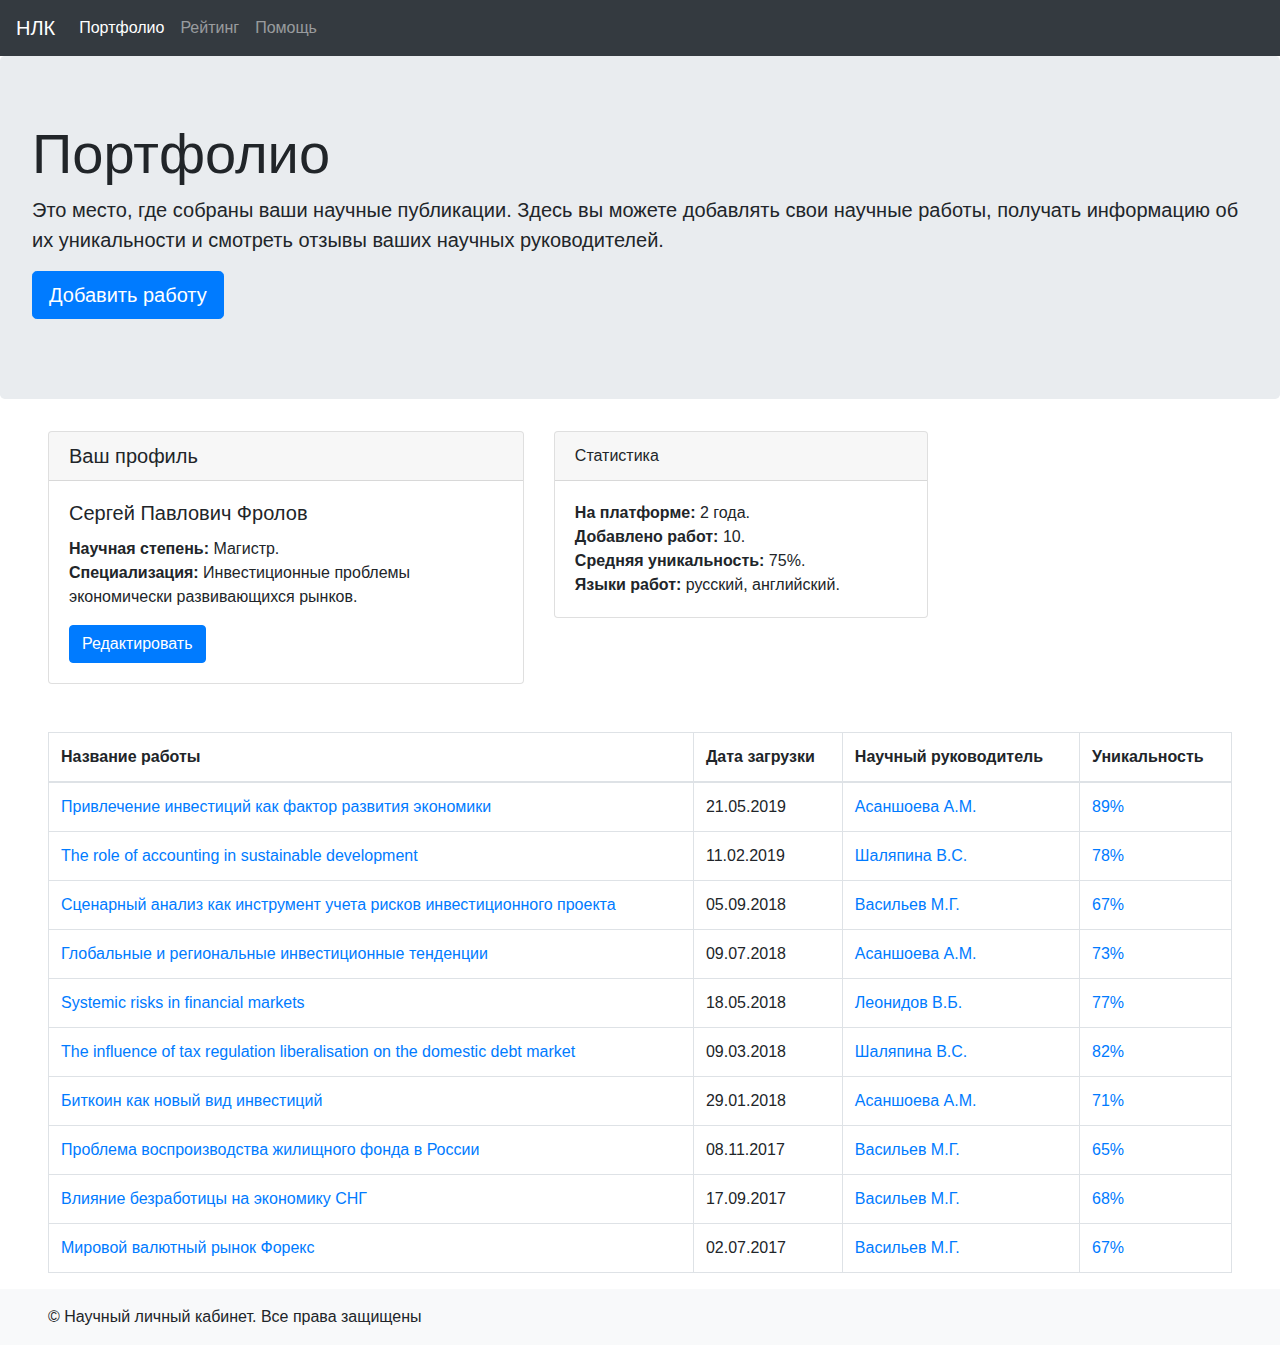
<file: bootstrap4/index.html>
<!DOCTYPE html>
<html lang="ru">
<head>
	<meta charset="UTF-8">
	<meta name="viewport" content="width-device-width, initial-scale-1.0">
	<meta http-equiv="X-UA-Compatible" content="ie=edge">
	<title>НЛК - Портфолио</title>
	<script src="vendor/js/jquery-3.3.1.slim.min.js" defer></script>
	<script src="vendor/js/popper.min.js" async></script>	
	<link rel="stylesheet" href="vendor/css/bootstrap.min.css">
	<script src="vendor/js/bootstrap.min.js" defer></script>
</head>	
<body>
	<nav class="navbar navbar-expand-lg navbar-dark bg-dark">
	  <a class="navbar-brand" href="#">НЛК</a>
	  <button class="navbar-toggler" type="button" data-toggle="collapse" data-target="#navbarNavAltMarkup" aria-controls="navbarNavAltMarkup" aria-expanded="false" aria-label="Toggle navigation">
	    <span class="navbar-toggler-icon"></span>
	  </button>
	  <div class="collapse navbar-collapse" id="navbarNavAltMarkup">
	    <div class="navbar-nav">
	      <a class="nav-item nav-link active" href="#">Портфолио <span class="sr-only">(current)</span></a>
	      <a class="nav-item nav-link" href="#">Рейтинг</a>
	      <a class="nav-item nav-link" href="#">Помощь</a>
	    </div>
	  </div>
	</nav>
	<main>
		<div class="jumbotron">
		  <h1 class="display-4">Портфолио</h1>
		  <p class="lead">Это место, где собраны ваши научные публикации. Здесь вы можете добавлять свои научные работы, получать информацию об их уникальности и смотреть отзывы ваших научных руководителей.</p>
		  <p class="lead">
		  	<button type="button" class="btn btn-primary btn-lg" data-toggle="modal" data-target="#exampleModalCenter">Добавить работу</button>
		  </p>
		</div>

		<div class="container-fluid pl-5 pr-5" >
	    	<div class="row">
	        	<div class="col-lg-5 col-md-7 col-xs-6">
	        		<div class="card">
	  					<h5 class="card-header">Ваш профиль</h5>
	  					<div class="card-body">
	    					<h5 class="card-title">Сергей Павлович Фролов</h5>
	    					<p class="card-text"><b>Научная степень:</b> Магистр.<br>
	    					  					 <b>Специализация:</b> Инвестиционные проблемы экономически развивающихся рынков.
	    					</p>
	    					<a href="#" class="btn btn-primary">Редактировать</a>
	  					</div>	
	        		</div>
	        	</div>
	        	<div class="col-lg-4 col-md-5 col-xs-6">
	  				<div class="card">
					  <div class="card-header">Статистика</div>
					  <div class="card-body">
					      <p class="card-text"><b>На платформе:</b> 2 года.<br>
					      	 <b>Добавлено работ:</b> 10.<br>
					      	 <b>Средняя уникальность:</b> 75%.<br>
					      	 <b>Языки работ:</b> русский, английский.
					      </p>
					  </div>
					</div>
	        	</div>
			</div>
	    	<div class="table-responsive-sm mt-5">
				<table class="table table-bordered">
				  	<thead>
					    <tr>
						    <th scope="col">Название работы</th>
						    <th scope="col">Дата загрузки</th>
						    <th scope="col">Научный руководитель</th>
						    <th scope="col">Уникальность</th>
					    </tr>
				  	</thead>
				  	<tbody>
						<tr>
							<td><a href="#">Привлечение инвестиций как фактор развития экономики</a></td>
							<td>21.05.2019</td>
							<td><a href="#">Асаншоева А.М.</a></td>
							<td><a href="#">89%</a></td>
						</tr>
						<tr>
							<td><a href="#">The role of accounting in sustainable development</a></td>
						  	<td>11.02.2019</td>
						  	<td><a href="#">Шаляпина В.С.</a></td>
						  	<td><a href="#">78%</a></td>
						</tr>
						<tr>
					 		<td><a href="#">Сценарный анализ как инструмент учета рисков инвестиционного проекта</a></td>
					 		<td>05.09.2018</td>
					  		<td><a href="#">Васильев М.Г.<a></td>
					 	 	<td><a href="#">67%</a></td>
						</tr>
						<tr>
					  		<td><a href="#">Глобальные и региональные инвестиционные тенденции</a></td>
					  		<td>09.07.2018</td>
					  		<td><a href="#">Асаншоева А.М.</a></td>
					 	 	<td><a href="#">73%</a></td>
						</tr>
						<tr>
					  		<td><a href="#">Systemic risks in financial markets</a></td>
					  		<td>18.05.2018</td>
					  		<td><a href="#">Леонидов В.Б.</a></td>
					 	 	<td><a href="#">77%</a></td>
						</tr>
						<tr>
					  		<td><a href="#">The influence of tax regulation liberalisation on the domestic debt market</a></td>
					  		<td>09.03.2018</td>
					  		<td><a href="#">Шаляпина В.С.</a></td>
					 	 	<td><a href="#">82%</a></td>
						</tr>
						<tr>
					  		<td><a href="#">Биткоин как новый вид инвестиций</a></td>
					  		<td>29.01.2018</td>
					  		<td><a href="#">Асаншоева А.М.</a></td>
					 	 	<td><a href="#">71%</a></td>
						</tr>
						<tr>
					  		<td><a href="#">Проблема воспроизводства жилищного фонда в России</a></td>
					  		<td>08.11.2017</td>
					 		<td><a href="#">Васильев М.Г.</a></td>
					 	 	<td><a href="#">65%</a></td>
						</tr>
						<tr>
					  		<td><a href="#">Влияние безработицы на экономику СНГ</a></td>
					  		<td>17.09.2017</td>
					  		<td><a href="#">Васильев М.Г.</a></td>
					 	 	<td><a href="#">68%</a></td>
						</tr>
						<tr>
					  		<td><a href="#">Мировой валютный рынок Форекс</a></td>
					  		<td>02.07.2017</td>
					  		<td><a href="#">Васильев М.Г.</a></td>
					 	 	<td><a href="#">67%</a></td>
						</tr>
			 		</tbody>
				</table>
	    	</div>
	    </div>
	</main>

	<footer class="container-fluid pl-5 pt-3 pb-3 pr-5 bg-light">
		<p class='mb-0'>© Научный личный кабинет. Все права защищены</p>
	</footer>


	<div class="modal fade" id="exampleModalCenter" tabindex="-1" role="dialog" aria-labelledby="exampleModalCenterTitle" aria-hidden="true">
	  	<div class="modal-dialog modal-dialog-centered" role="document">
	    	<div class="modal-content">
		      	<div class="modal-header">
		        	<h5 class="modal-title" id="exampleModalCenterTitle">Добавление работы на сайт</h5>
		        	<button type="button" class="close" data-dismiss="modal" aria-label="Close">
		          		<span aria-hidden="true">&times;</span>
		        	</button>
		      	</div>
		      	<div class="modal-body">
		  			<div class="form-group">
		    			<label for="formGroupExampleInput">Название работы</label>
		    			<input type="text" class="form-control" id="formGroupExampleInput" placeholder="Введите название работы">
		  			</div>
			    	<div class="form-group">
			    		<label for="formGroupExampleInput2">Научный руководитель</label>
			    		<input type="text" class="form-control" id="formGroupExampleInput2" placeholder="Введите ФИО руководителя">
			  		</div>
					<label for="basic-url">URL работы:</label>
					<div class="input-group mb-3">
				  		<div class="input-group-prepend">
				    		<span class="input-group-text" id="basic-addon3">https://example.com/users/</span>
				  		</div>
				  		<input type="text" class="form-control" id="basic-url" aria-describedby="basic-addon3">
					</div>
				    <div class="form-group">
				    	<label for="formGroupExampleInput2">Уникальность</label>
				    	<input type="text" class="form-control" id="formGroupExampleInput2" placeholder="Введите значение уникальности">
				  	</div>
					<div class="input-group">
						<div class="input-group-prepend">
					    	<span class="input-group-text">Сообщение</span>
					  	</div>
					 	<textarea class="form-control" aria-label="With textarea"></textarea>
					</div>
		      	</div>
		      	<div class="modal-footer">
		        	<button type="button" class="btn btn-secondary" data-dismiss="modal">Отмена</button>
		        	<button type="button" class="btn btn-primary">Отправить</button>
		      	</div>
	    	</div>
	  	</div>
	</div>
</body>
</html>
</file>
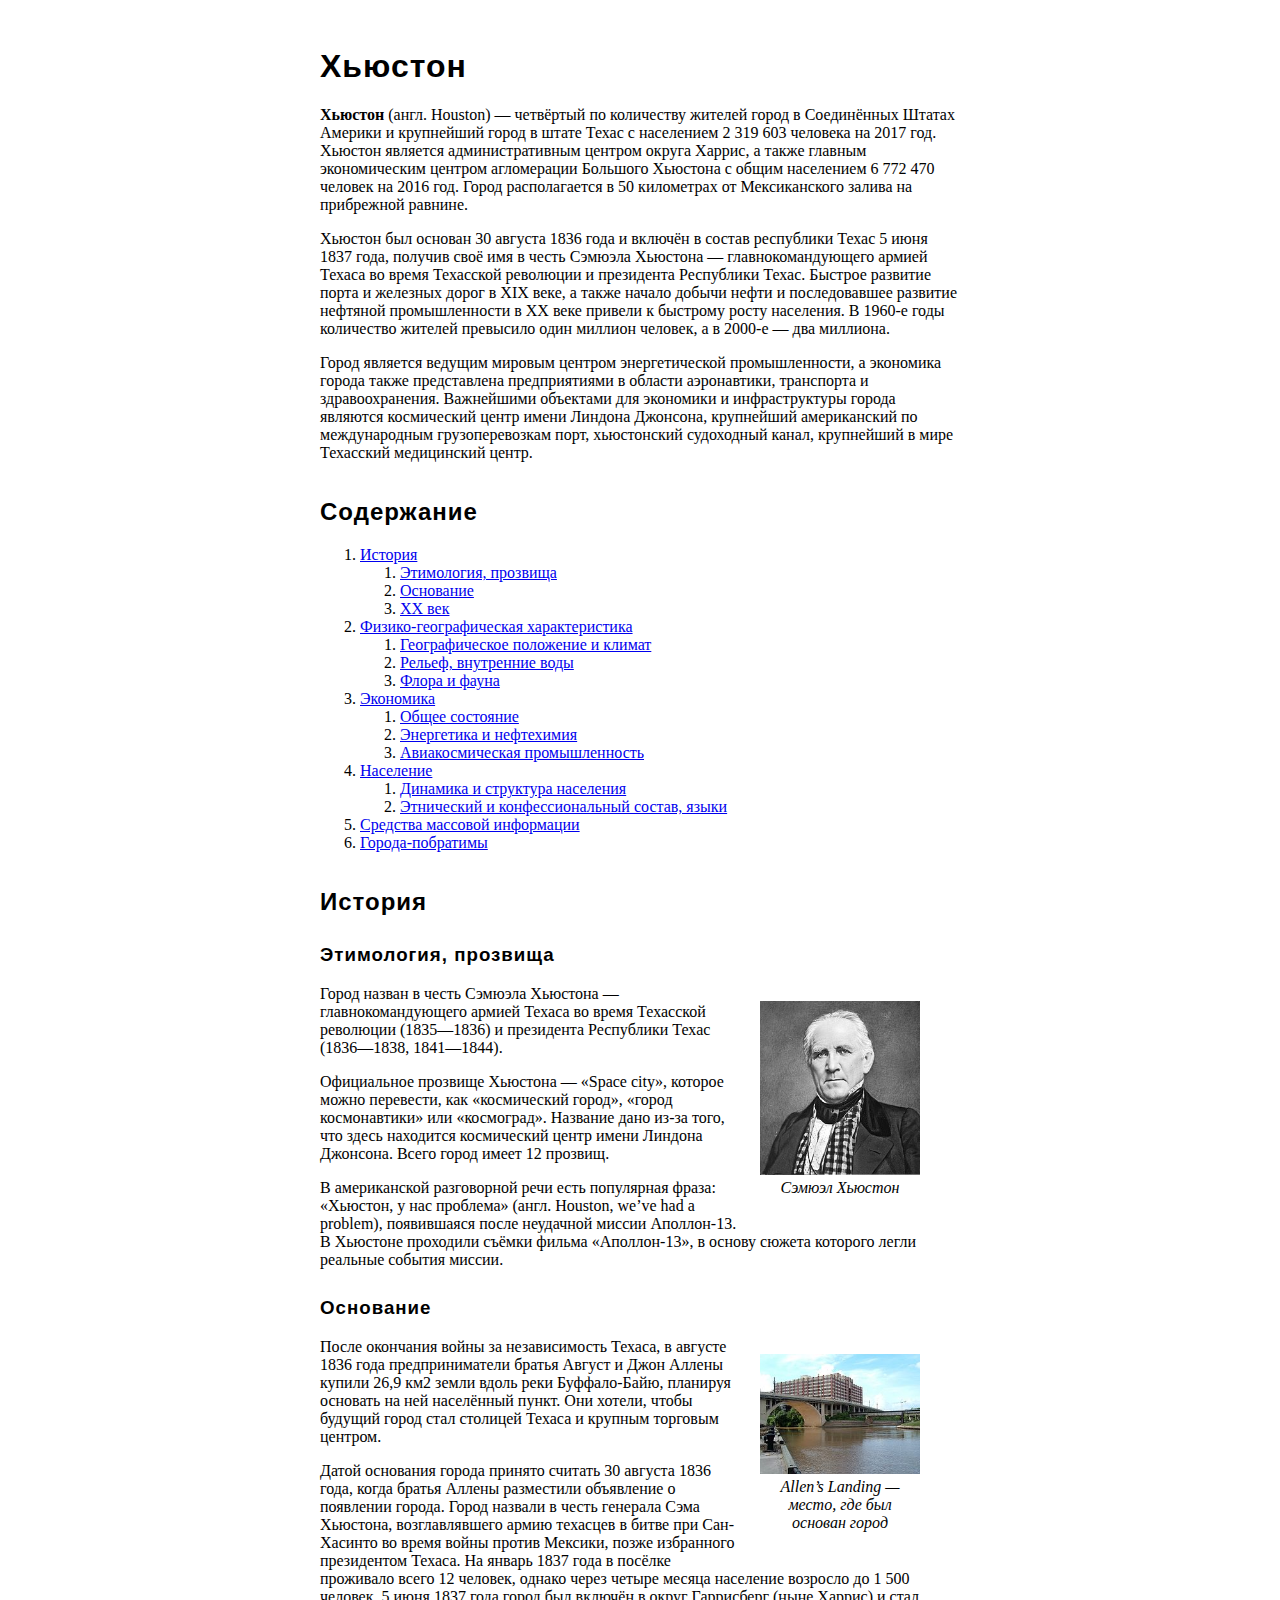
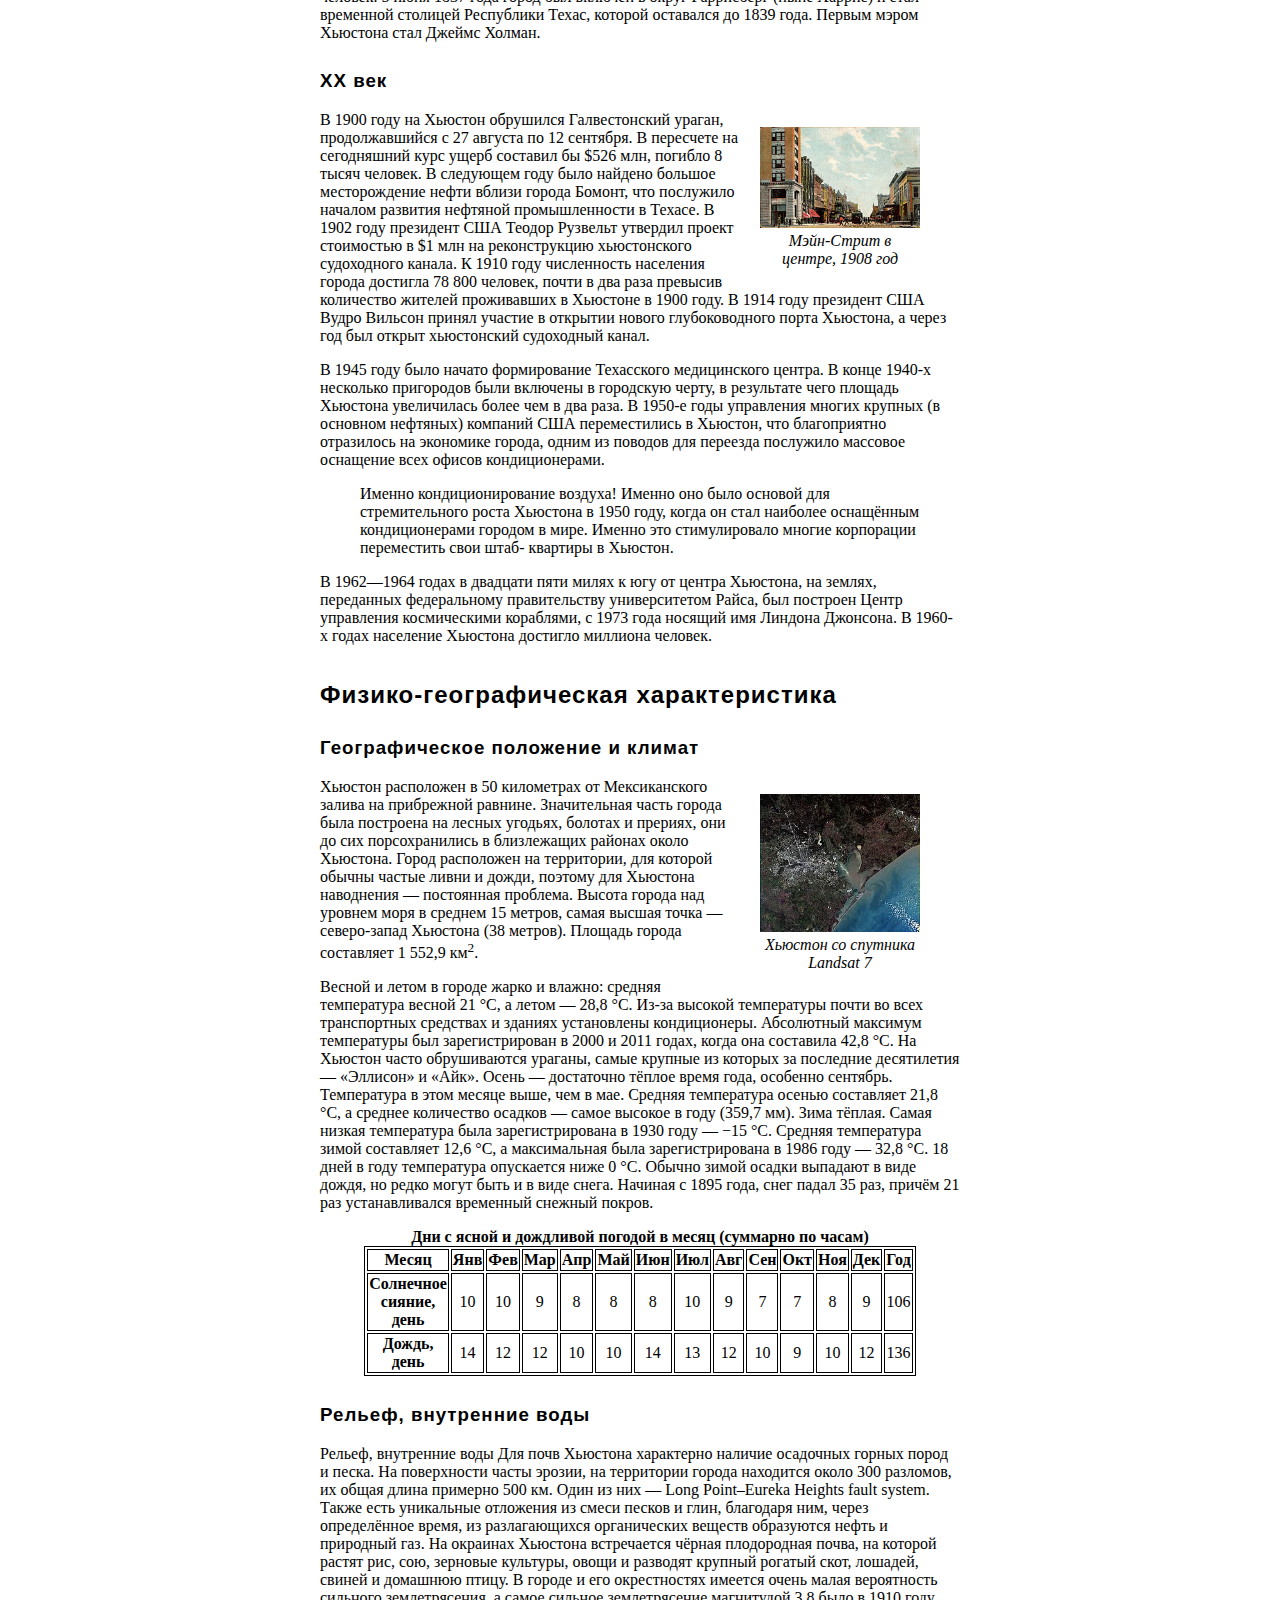
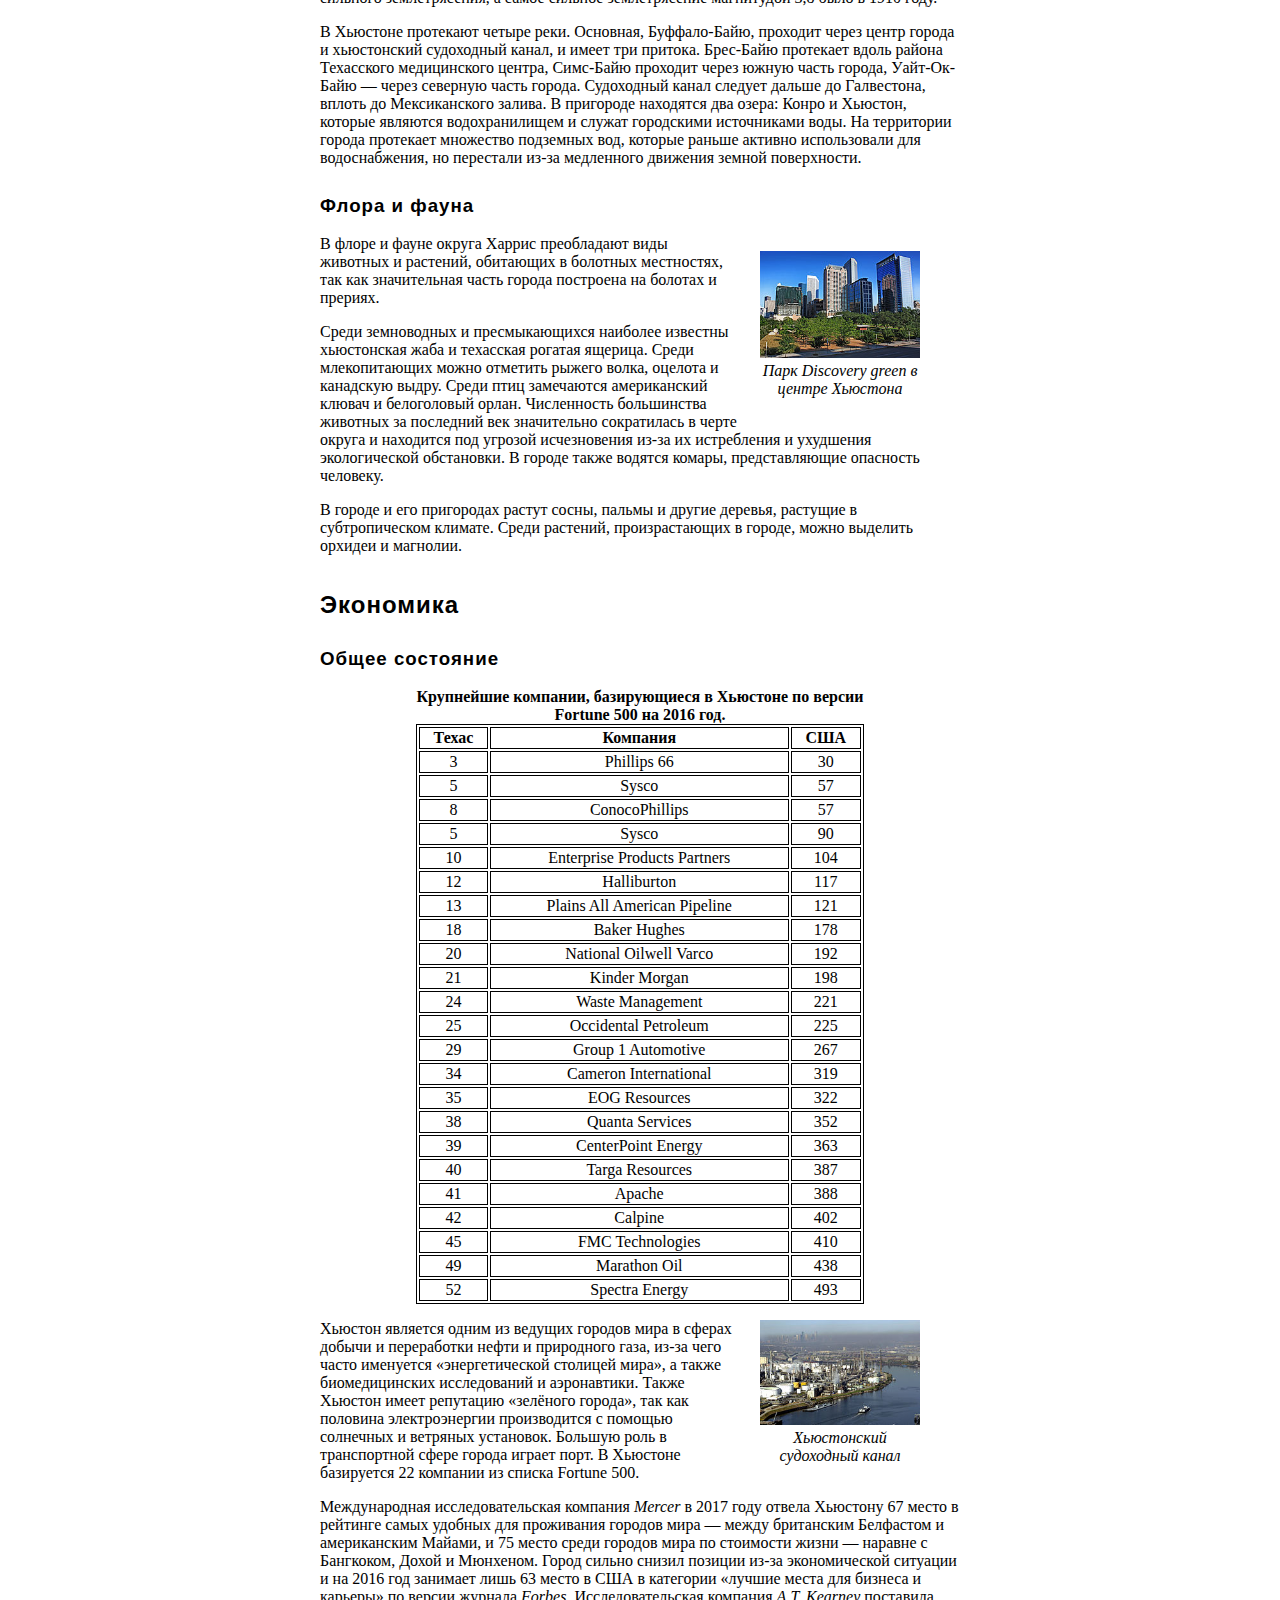
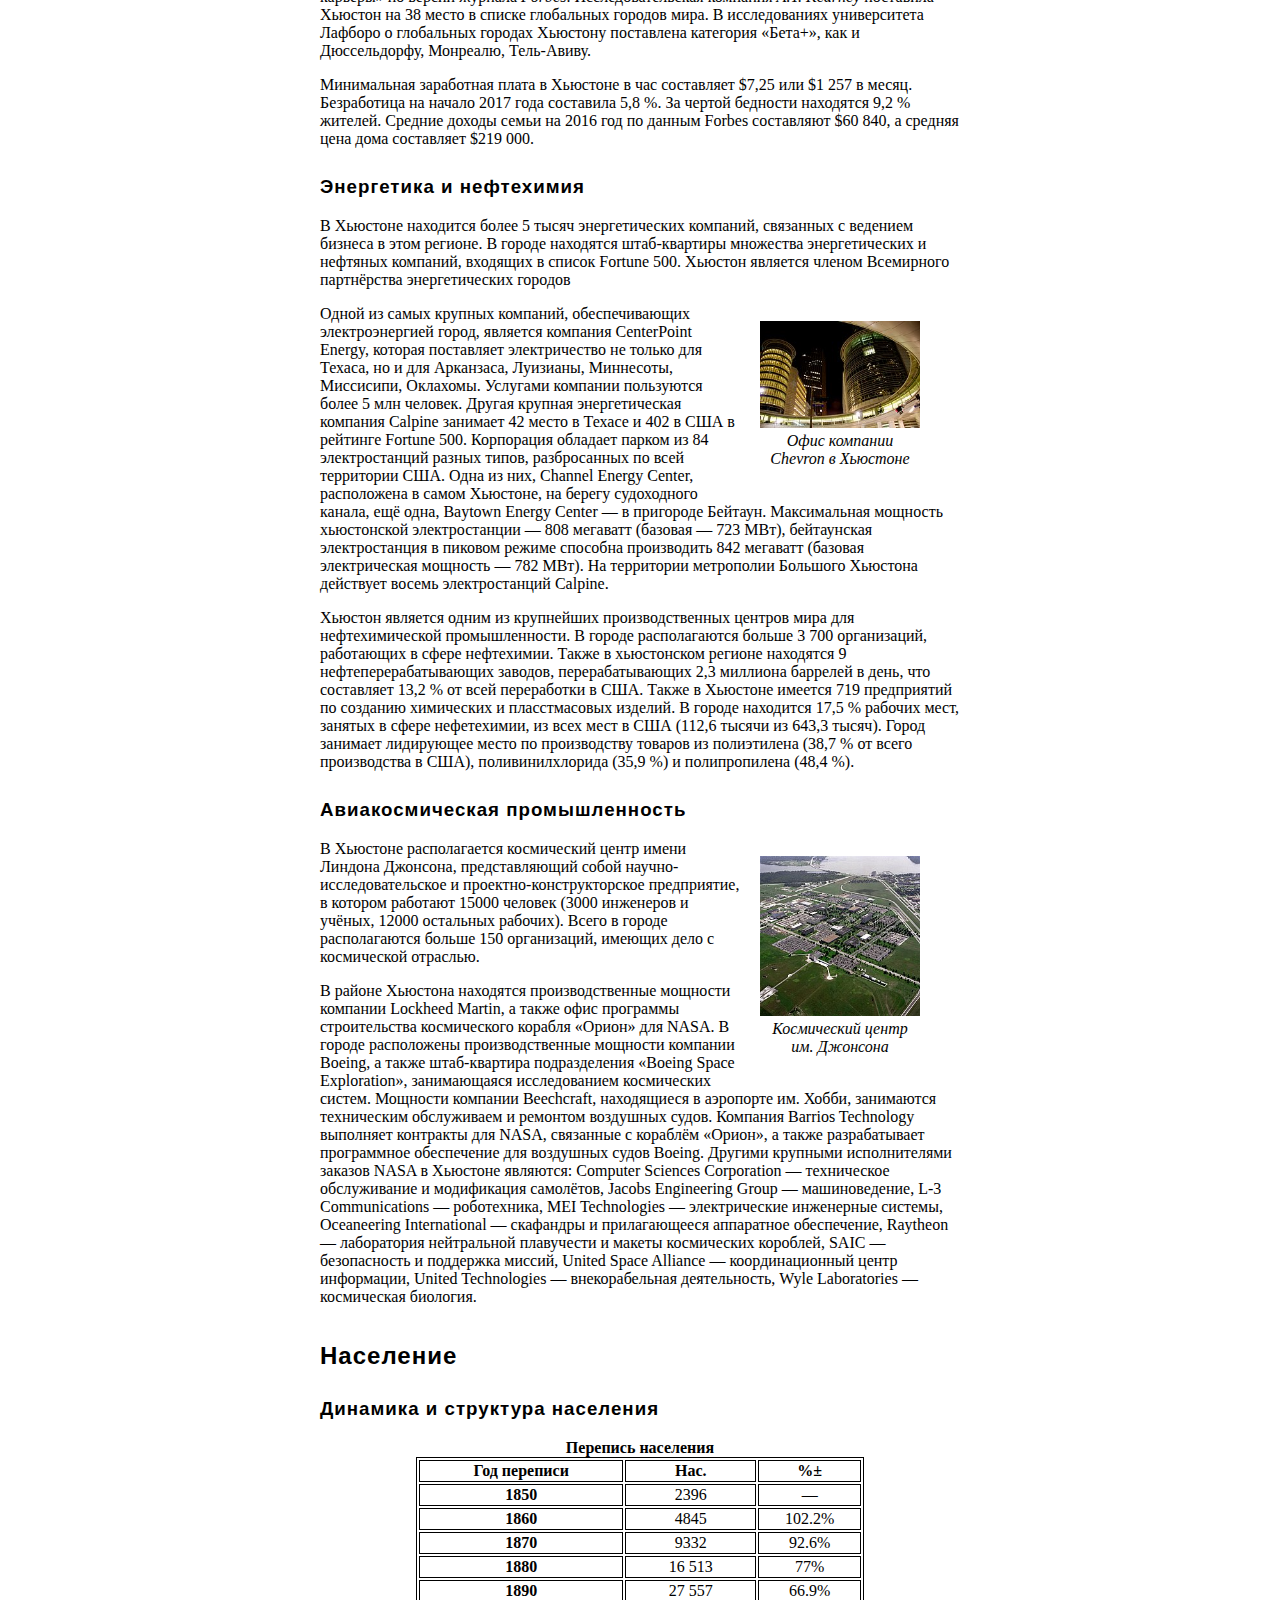
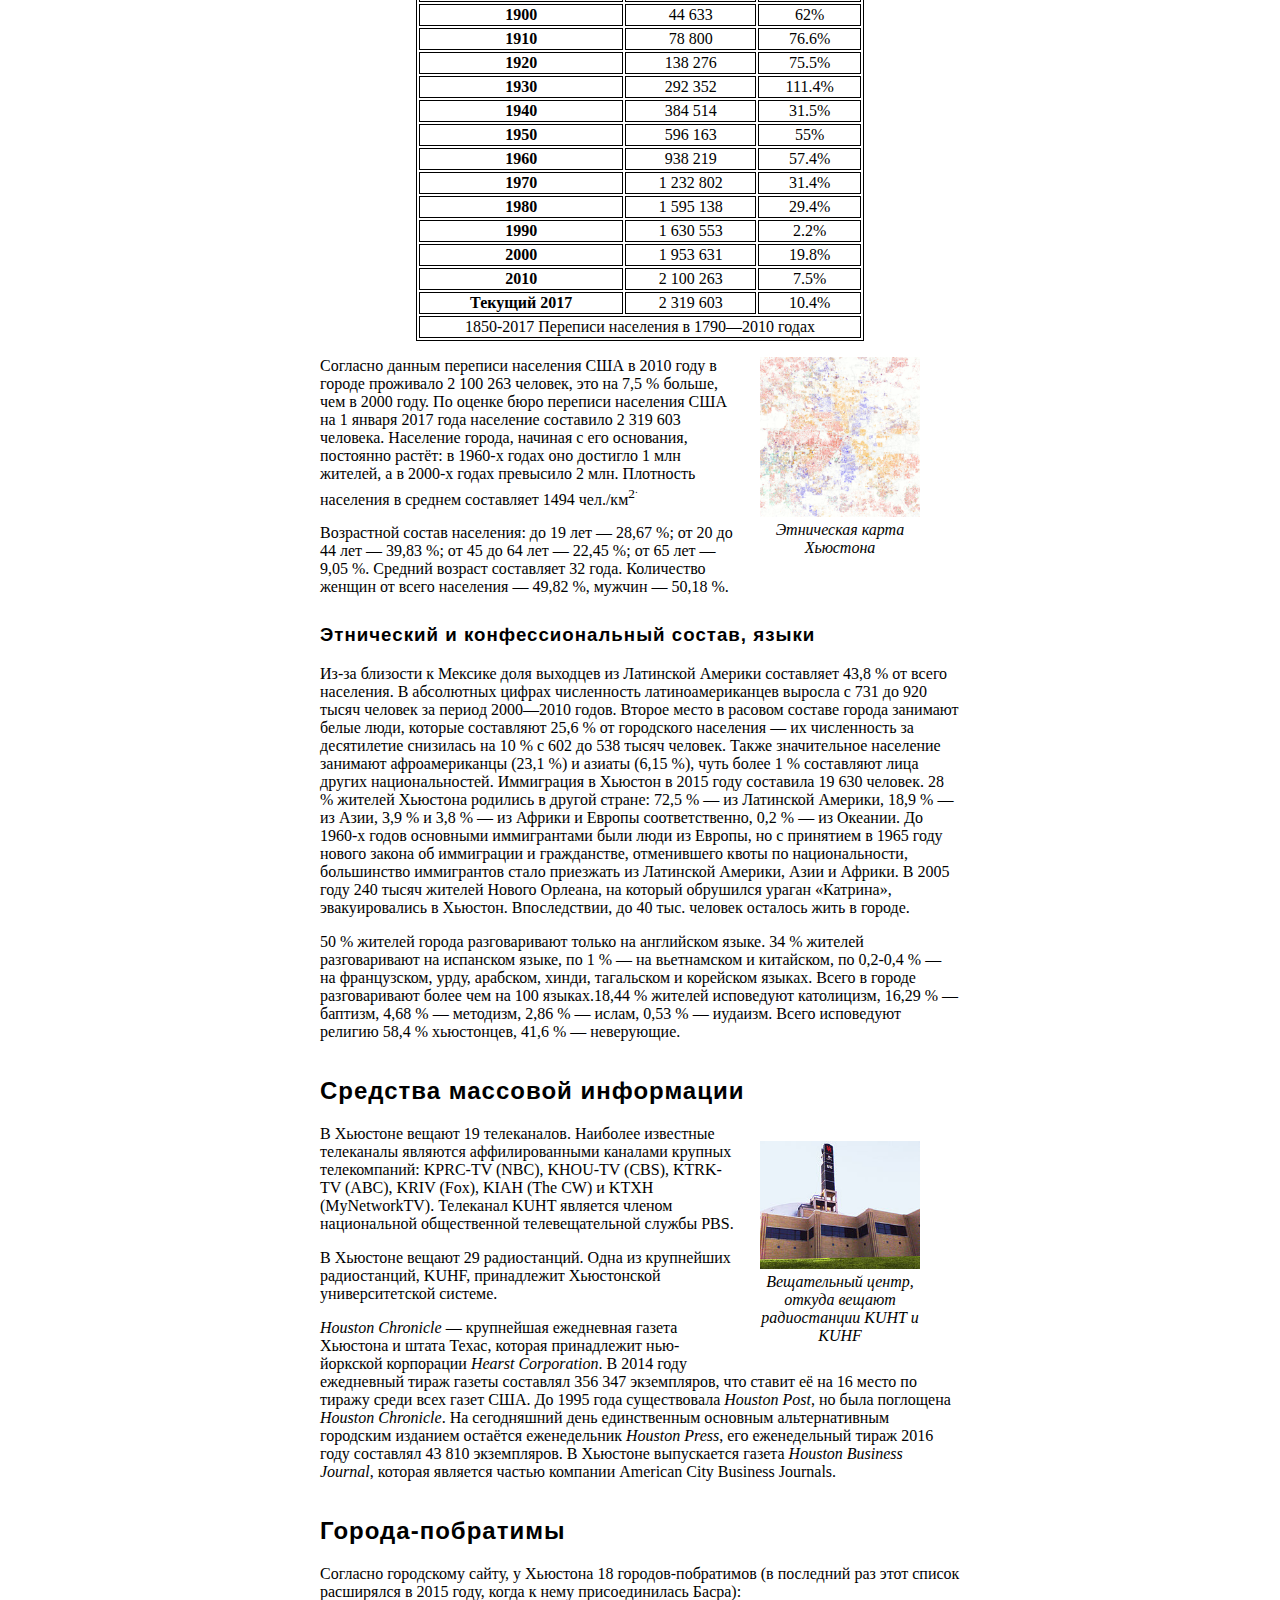
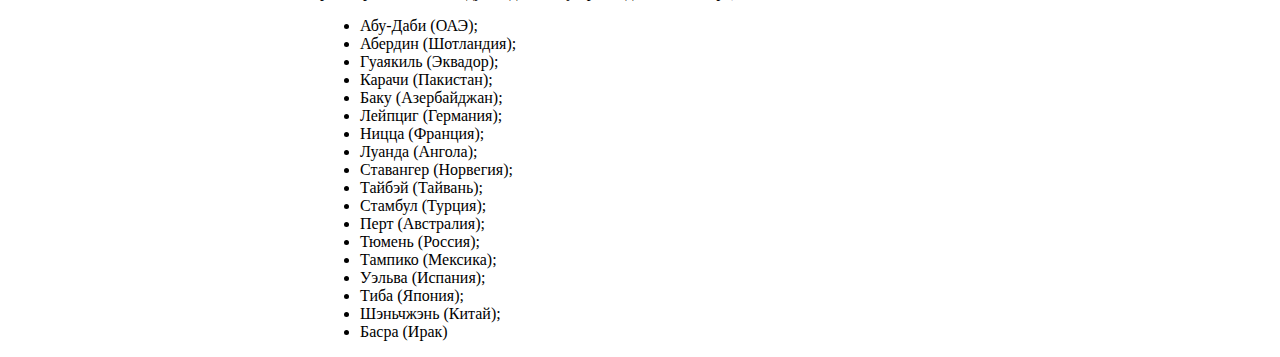
<file: first_job/index.html>
<!DOCTYPE html>
<html>
	<head>
		<title>Хьюстон</title>
		<link rel="stylesheet" href="css/style.css">
	</head>
	<body>
		<h1>Хьюстон</h1>
		<p><b>Хьюстон</b> (англ. Houston) — четвёртый по количеству жителей город в Соединённых Штатах Америки
		и крупнейший город в штате Техас с населением 2 319 603 человека на 2017 год. Хьюстон является
		административным центром округа Харрис, а также главным экономическим центром агломерации
		Большого Хьюстона с общим населением 6 772 470 человек на 2016 год. Город располагается в 50
		километрах от Мексиканского залива на прибрежной равнине.</p>
		<p>Хьюстон был основан 30 августа 1836 года и включён в состав республики Техас 5 июня 1837 года,
		получив своё имя в честь Сэмюэла Хьюстона — главнокомандующего армией Техаса во время
		Техасской революции и президента Республики Техас. Быстрое развитие порта и железных дорог в
		XIX веке, а также начало добычи нефти и последовавшее развитие нефтяной промышленности в XX
		веке привели к быстрому росту населения. В 1960-е годы количество жителей превысило один
		миллион человек, а в 2000-е — два миллиона.</p>
		<p>Город является ведущим мировым центром энергетической промышленности, а экономика города
		также представлена предприятиями в области аэронавтики, транспорта и здравоохранения.
		Важнейшими объектами для экономики и инфраструктуры города являются космический центр
		имени Линдона Джонсона, крупнейший американский по международным грузоперевозкам порт,
		хьюстонский судоходный канал, крупнейший в мире Техасский медицинский центр.</p>
		<h2>Содержание</h2>
		<ol>
			<li><a href="#history" >История</a></li>
				<ol>
					<li><a href="#sobriquet" >Этимология, прозвища</a></li>		
					<li><a href="#base" >Основание</a></li>
					<li><a href="#twentiethCentury" >XX век</a></li>		
				</ol>
				<li><a href="#physicalAndGeographicalCharacteristics" >Физико-географическая характеристика</a></li>
				<ol>
					<li><a href="#geographicalLocationAndClimate" >Географическое положение и климат</a></li>		
					<li><a href="#reliefInlandWaters" >Рельеф, внутренние воды</a></li>
					<li><a href="#floraAndFauna" >Флора и фауна</a></li>		
				</ol>
				<li><a href="#economy" >Экономика</a></li>
				<ol>
					<li><a href="#generalState" >Общее состояние</a></li>		
					<li><a href="#energyAndPetrochemistry" >Энергетика и нефтехимия</a></li>
					<li><a href="#aerospaceIndustry" >Авиакосмическая промышленность</a></li>		
				</ol>
				<li><a href="#population" >Население</a></li>
				<ol>
					<li><a href="#populationDynamicsAndStructure" >Динамика и структура населения</a></li>		
					<li><a href="#ethnicAndConfessionalCompositionLanguages" >Этнический и конфессиональный состав, языки</a></li>		
				</ol>
				<li><a href="#massMedia" >Средства массовой информации</a></li>
				<li><a href="#sisterCities" >Города-побратимы</a></li>
		</ol>
		<h2 id="history">История</h2>
		<h3 id="sobriquet">Этимология, прозвища</h3>
		<figure>
			<img src="img/Sam_Houston_portrait.jpg" alt="Портрет Сэмюэля Хьюстона">
			<figcaption>Сэмюэл Хьюстон</figcaption>
		</figure>
		<p>Город назван в честь Сэмюэла Хьюстона — главнокомандующего армией Техаса во время Техасской
		революции (1835—1836) и президента Республики Техас (1836—1838, 1841—1844).</p>
		<p>Официальное прозвище Хьюстона — «Space city», которое можно перевести, как «космический
		город», «город космонавтики» или «космоград». Название дано из-за того, что здесь находится
		космический центр имени Линдона Джонсона. Всего город имеет 12 прозвищ.</p>
		<p>В американской разговорной речи есть популярная фраза: «Хьюстон, у нас проблема» (англ.
		Houston, we’ve had a problem), появившаяся после неудачной миссии Аполлон-13. В Хьюстоне
		проходили съёмки фильма «Аполлон-13», в основу сюжета которого легли реальные события миссии.</p>
		<h3 id="base">Основание</h3>
		<figure>
			<img src="img/Allen's_Landing_Houston_bayou_view.jpg" alt="Allen’s Landing — место, где был основан город">
			<figcaption>Allen’s Landing — место, где был основан город</figcaption>
		</figure>
		<p>После окончания войны за независимость Техаса, в августе 1836 года предприниматели братья Август
		и Джон Аллены купили 26,9 км2 земли вдоль реки Буффало-Байю, планируя основать на ней
		населённый пункт. Они хотели, чтобы будущий город стал столицей Техаса и крупным торговым
		центром.</p>
		<p>Датой основания города принято считать 30 августа 1836 года, когда братья Аллены разместили
		объявление о появлении города. Город назвали в честь генерала Сэма Хьюстона, возглавлявшего
		армию техасцев в битве при Сан-Хасинто во время войны против Мексики, позже избранного
		президентом Техаса. На январь 1837 года в посёлке проживало всего 12 человек, однако через четыре
		месяца население возросло до 1 500 человек. 5 июня 1837 года город был включён в округ Гаррисберг
		(ныне Харрис) и стал временной столицей Республики Техас, которой оставался до 1839 года.
		Первым мэром Хьюстона стал Джеймс Холман.</p>
		<h3 id="twentiethCentury">XX век</h3>
		<figure>
			<img src="img/Main_Street_looking_south_Houston_Texas_(1908).jpg" alt="Мэйн-Стрит в центре, 1908 год">
			<figcaption>Мэйн-Стрит в центре, 1908 год</figcaption>
		</figure>
		<p>В 1900 году на Хьюстон обрушился Галвестонский ураган, продолжавшийся с 27 августа по 12
		сентября. В пересчете на сегодняшний курс ущерб составил бы $526 млн, погибло 8 тысяч человек. В
		следующем году было найдено большое месторождение нефти вблизи города Бомонт, что послужило
		началом развития нефтяной промышленности в Техасе. В 1902 году президент США Теодор Рузвельт
		утвердил проект стоимостью в $1 млн на реконструкцию хьюстонского судоходного канала. К 1910
		году численность населения города достигла 78 800 человек, почти в два раза превысив количество
		жителей проживавших в Хьюстоне в 1900 году. В 1914 году президент США Вудро Вильсон принял
		участие в открытии нового глубоководного порта Хьюстона, а через год был открыт хьюстонский
		судоходный канал.</p>
		<p>В 1945 году было начато формирование Техасского медицинского центра. В конце 1940-х несколько
		пригородов были включены в городскую черту, в результате чего площадь Хьюстона увеличилась
		более чем в два раза. В 1950-е годы управления многих крупных (в основном нефтяных) компаний
		США переместились в Хьюстон, что благоприятно отразилось на экономике города, одним из
		поводов для переезда послужило массовое оснащение всех офисов кондиционерами.</p>
		<p><blockquote>Именно кондиционирование воздуха! Именно оно было основой для стремительного
		роста Хьюстона в 1950 году, когда он стал наиболее оснащённым кондиционерами
		городом в мире. Именно это стимулировало многие корпорации переместить свои штаб-
		квартиры в Хьюстон.</blockquote></p>
		<p>В 1962—1964 годах в двадцати пяти милях к югу от центра Хьюстона, на землях, переданных
		федеральному правительству университетом Райса, был построен Центр управления космическими
		кораблями, с 1973 года носящий имя Линдона Джонсона. В 1960-х годах население Хьюстона
		достигло миллиона человек.</p>
		<h2 id="physicalAndGeographicalCharacteristics">Физико-географическая характеристика</h2>
		<h3 id="geographicalLocationAndClimate">Географическое положение и климат</h3>
		<figure>
			<img src="img/Large_Houston_Landsat.jpg" alt="Хьюстон со спутника Landsat 7">
			<figcaption>Хьюстон со спутника Landsat 7</figcaption>
		</figure>
		<p>Хьюстон расположен в 50 километрах от Мексиканского залива на прибрежной равнине.
		Значительная часть города была построена на лесных угодьях, болотах и прериях, они до сих порсохранились в близлежащих районах около Хьюстона. Город расположен на территории, для которой
		обычны частые ливни и дожди, поэтому для Хьюстона наводнения — постоянная проблема. Высота
		города над уровнем моря в среднем 15 метров, самая высшая точка — северо-запад Хьюстона (38
		метров). Площадь города составляет 1 552,9 км<sup>2</sup>.</p>
		<p>Весной и летом в городе жарко и влажно: средняя температура весной 21 °C, а летом — 28,8 °C. Из-за
		высокой температуры почти во всех транспортных средствах и зданиях установлены кондиционеры.
		Абсолютный максимум температуры был зарегистрирован в 2000 и 2011 годах, когда она составила
		42,8 °C. На Хьюстон часто обрушиваются ураганы, самые крупные из которых за последние
		десятилетия — «Эллисон» и «Айк». Осень — достаточно тёплое время года, особенно сентябрь.
		Температура в этом месяце выше, чем в мае. Средняя температура осенью составляет 21,8 °C, а
		среднее количество осадков — самое высокое в году (359,7 мм). Зима тёплая. Самая низкая
		температура была зарегистрирована в 1930 году — −15 °C. Средняя температура зимой составляет
		12,6 °C, а максимальная была зарегистрирована в 1986 году — 32,8 °C. 18 дней в году температура
		опускается ниже 0 °C. Обычно зимой осадки выпадают в виде дождя, но редко могут быть и в виде
		снега. Начиная с 1895 года, снег падал 35 раз, причём 21 раз устанавливался временный снежный
		покров.</p>
		<table summary="Дни с ясной и дождливой погодой в месяц (суммарно по часам)" >
		<caption><b>Дни с ясной и дождливой погодой в месяц (суммарно по часам)</b></caption>
			<tr align="center" >
				<td><b>Месяц</b></td>
				<td><b>Янв</b></td>
				<td><b>Фев</b></td>
				<td><b>Мар</b></td>
				<td><b>Апр</b></td>
				<td><b>Май</b></td>
				<td><b>Июн</b></td>
				<td><b>Июл</b></td>
				<td><b>Авг</b></td>
				<td><b>Сен</b></td>
				<td><b>Окт</b></td>
				<td><b>Ноя</b></td>
				<td><b>Дек</b></td>
				<td><b>Год</b></td>
			</tr>
			<tr align="center" >
				<td><b>Солнечное сияние, день</b></td>
				<td>10</td>
				<td>10</td>
				<td>9</td>
				<td>8</td>
				<td>8</td>
				<td>8</td>
				<td>10</td>
				<td>9</td>
				<td>7</td>
				<td>7</td>
				<td>8</td>
				<td>9</td>
				<td>106</td>
			</tr>
			<tr align="center" >
				<td><b>Дождь, день</b></td>
				<td>14</td>
				<td>12</td>
				<td>12</td>
				<td>10</td>
				<td>10</td>
				<td>14</td>
				<td>13</td>
				<td>12</td>
				<td>10</td>
				<td>9</td>
				<td>10</td>
				<td>12</td>
				<td>136</td>
			</tr>
		</table>
		<h3 id="reliefInlandWaters">Рельеф, внутренние воды</h3>
		<p>Рельеф, внутренние воды
		Для почв Хьюстона характерно наличие осадочных горных пород и песка. На поверхности часты
		эрозии, на территории города находится около 300 разломов, их общая длина примерно 500 км. Один
		из них — Long Point–Eureka Heights fault system. Также есть уникальные отложения из смеси песков и
		глин, благодаря ним, через определённое время, из разлагающихся органических веществ образуются
		нефть и природный газ. На окраинах Хьюстона встречается чёрная плодородная почва, на которой
		растят рис, сою, зерновые культуры, овощи и разводят крупный рогатый скот, лошадей, свиней и
		домашнюю птицу. В городе и его окрестностях имеется очень малая вероятность сильного
		землетрясения, а самое сильное землетрясение магнитудой 3,8 было в 1910 году.</p>
		<p>В Хьюстоне протекают четыре реки. Основная, Буффало-Байю, проходит через центр города и
		хьюстонский судоходный канал, и имеет три притока. Брес-Байю протекает вдоль района Техасского
		медицинского центра, Симс-Байю проходит через южную часть города, Уайт-Ок-Байю — через
		северную часть города. Судоходный канал следует дальше до Галвестона, вплоть до Мексиканского
		залива. В пригороде находятся два озера: Конро и Хьюстон, которые являются водохранилищем и
		служат городскими источниками воды. На территории города протекает множество подземных вод,
		которые раньше активно использовали для водоснабжения, но перестали из-за медленного движения
		земной поверхности.</p>
		<h3 id="floraAndFauna">Флора и фауна</h3>
		<figure>
			<img src="img/Discovery_green.jpg" alt="Парк Discovery green в центре Хьюстона">
			<figcaption>Парк Discovery green в центре Хьюстона</figcaption>
		</figure>
		<p>В флоре и фауне округа Харрис преобладают виды животных и растений, обитающих в болотных
		местностях, так как значительная часть города построена на болотах и прериях.</p>
		<p>Среди земноводных и пресмыкающихся наиболее известны хьюстонская жаба и техасская рогатая
		ящерица. Среди млекопитающих можно отметить рыжего волка, оцелота и канадскую выдру. Среди
		птиц замечаются американский клювач и белоголовый орлан. Численность большинства животных за
		последний век значительно сократилась в черте округа и находится под угрозой исчезновения из-за
		их истребления и ухудшения экологической обстановки. В городе также водятся комары,
		представляющие опасность человеку.</p>
		<p>В городе и его пригородах растут сосны, пальмы и другие деревья, растущие в субтропическом
		климате. Среди растений, произрастающих в городе, можно выделить орхидеи и магнолии.</p>
		<h2 id="economy">Экономика</h2>
		<h3 id="generalState">Общее состояние</h3>
		<table summary="Крупнейшие компании, базирующиеся в Хьюстоне по версии Fortune 500 на 2016 год." >
		<caption><b>Крупнейшие компании, базирующиеся в Хьюстоне по версии Fortune 500 на 2016 год.</b></caption>
			<tr>
				<td><b>Техас</b></td>
				<td><b>Компания</b></td>
				<td><b>США</b></td>
			</tr>
			<tr>
				<td>3</td>
				<td>Phillips 66</td>
				<td>30</td>
			</tr>
			<tr>
				<td>5</td>
				<td>Sysco</td>
				<td>57</td>
			</tr>
			<tr>
				<td>8</td>
				<td>ConocoPhillips</td>
				<td>57</td>
			</tr>
			<tr>
				<td>5</td>
				<td>Sysco</td>
				<td>90</td>
			</tr>
			<tr>
				<td>10</td>
				<td>Enterprise Products Partners</td>
				<td>104</td>
			</tr>
			<tr>
				<td>12</td>
				<td>Halliburton</td>
				<td>117</td>
			</tr>
			<tr>
				<td>13</td>
				<td>Plains All American Pipeline</td>
				<td>121</td>
			</tr>
			<tr>
				<td>18</td>
				<td>Baker Hughes</td>
				<td>178</td>
			</tr>
			<tr>
				<td>20</td>
				<td>National Oilwell Varco</td>
				<td>192</td>
			</tr>
			<tr>
				<td>21</td>
				<td>Kinder Morgan</td>
				<td>198</td>
			</tr>
			<tr>
				<td>24</td>
				<td>Waste Management</td>
				<td>221</td>
			</tr>
			<tr>
				<td>25</td>
				<td>Occidental Petroleum</td>
				<td>225</td>
			</tr>
			<tr>
				<td>29</td>
				<td>Group 1 Automotive</td>
				<td>267</td>
			</tr>
			<tr>
				<td>34</td>
				<td>Cameron International</td>
				<td>319</td>
			</tr>
			<tr>
				<td>35</td>
				<td>EOG Resources</td>
				<td>322</td>
			</tr>
			<tr>
				<td>38</td>
				<td>Quanta Services</td>
				<td>352</td>
			</tr>
			<tr>
				<td>39</td>
				<td>CenterPoint Energy</td>
				<td>363</td>
			</tr>
			<tr>
				<td>40</td>
				<td>Targa Resources</td>
				<td>387</td>
			</tr>
			<tr>
				<td>41</td>
				<td>Apache</td>
				<td>388</td>
			</tr>
			<tr>
				<td>42</td>
				<td>Calpine</td>
				<td>402</td>
			</tr>
			<tr>
				<td>45</td>
				<td>FMC Technologies</td>
				<td>410</td>
			</tr>	
			<tr>
				<td>49</td>
				<td>Marathon Oil</td>
				<td>438</td>
			</tr>	
			<tr>
				<td>52</td>
				<td>Spectra Energy</td>
				<td>493</td>
			</tr>	
		</table>
		<figure>
			<img src="img/Houston_Ship_Channel.jpg" alt="Хьюстонский судоходный канал">
			<figcaption>Хьюстонский судоходный канал</figcaption>
		</figure>
		<p>Хьюстон является одним из ведущих городов мира в сферах добычи и переработки нефти и
		природного газа, из-за чего часто именуется «энергетической столицей мира», а также
		биомедицинских исследований и аэронавтики. Также Хьюстон имеет репутацию «зелёного города»,
		так как половина электроэнергии производится с помощью солнечных и ветряных установок.
		Большую роль в транспортной сфере города играет порт. В Хьюстоне базируется 22 компании из
		списка Fortune 500.</p>
		<p>Международная исследовательская компания <i>Mercer</i> в 2017 году отвела Хьюстону 67 место в
		рейтинге самых удобных для проживания городов мира — между британским Белфастом и
		американским Майами, и 75 место среди городов мира по стоимости жизни — наравне с Бангкоком,
		Дохой и Мюнхеном. Город сильно снизил позиции из-за экономической ситуации и на 2016 год
		занимает лишь 63 место в США в категории «лучшие места для бизнеса и карьеры» по версии
		журнала <i>Forbes</i>. Исследовательская компания <i>A.T. Kearney</i> поставила Хьюстон на 38 место в списке
		глобальных городов мира. В исследованиях университета Лафборо о глобальных городах Хьюстону
		поставлена категория «Бета+», как и Дюссельдорфу, Монреалю, Тель-Авиву.</p>
		<p>Минимальная заработная плата в Хьюстоне в час составляет $7,25 или $1 257 в месяц. Безработица на
		начало 2017 года составила 5,8 %. За чертой бедности находятся 9,2 % жителей. Средние доходы
		семьи на 2016 год по данным Forbes составляют $60 840, а средняя цена дома составляет $219 000.</p>
		<h3 id="energyAndPetrochemistry">Энергетика и нефтехимия</h3>
		<p>В Хьюстоне находится более 5 тысяч энергетических компаний, связанных с ведением бизнеса в этом
		регионе. В городе находятся штаб-квартиры множества энергетических и нефтяных компаний,
		входящих в список Fortune 500. Хьюстон является членом Всемирного партнёрства энергетических
		городов</p>
		<figure>
			<img src="img/Enron_Complex.jpg" alt="Офис компании Chevron в Хьюстоне">
			<figcaption>Офис компании Chevron в Хьюстоне</figcaption>
		</figure>
		<p>Одной из самых крупных компаний, обеспечивающих электроэнергией город, является компания
		CenterPoint Energy, которая поставляет электричество не только для Техаса, но и для Арканзаса,
		Луизианы, Миннесоты, Миссисипи, Оклахомы. Услугами компании пользуются более 5 млн человек.
		Другая крупная энергетическая компания Calpine занимает 42 место в Техасе и 402 в США в рейтинге
		Fortune 500. Корпорация обладает парком из 84 электростанций разных типов, разбросанных по всей
		территории США. Одна из них, Channel Energy Center, расположена в самом Хьюстоне, на берегу
		судоходного канала, ещё одна, Baytown Energy Center — в пригороде Бейтаун. Максимальная
		мощность хьюстонской электростанции — 808 мегаватт (базовая — 723 МВт), бейтаунская
		электростанция в пиковом режиме способна производить 842 мегаватт (базовая электрическая
		мощность — 782 МВт). На территории метрополии Большого Хьюстона действует восемь
		электростанций Calpine.</p>
		<p>Хьюстон является одним из крупнейших производственных центров мира для нефтехимической
		промышленности. В городе располагаются больше 3 700 организаций, работающих в сфере
		нефтехимии. Также в хьюстонском регионе находятся 9 нефтеперерабатывающих заводов,
		перерабатывающих 2,3 миллиона баррелей в день, что составляет 13,2 % от всей переработки в США.
		Также в Хьюстоне имеется 719 предприятий по созданию химических и пласстмасовых изделий. В
		городе находится 17,5 % рабочих мест, занятых в сфере нефетехимии, из всех мест в США (112,6
		тысячи из 643,3 тысяч). Город занимает лидирующее место по производству товаров из полиэтилена
		(38,7 % от всего производства в США), поливинилхлорида (35,9 %) и полипропилена (48,4 %).</p>
		<h3 id="aerospaceIndustry">Авиакосмическая промышленность</h3>
		<figure>
			<img src="img/Aerial_View_of_the_Johnson_Space_Center.jpg" alt="Космический центр им. Джонсона">
			<figcaption>Космический центр им. Джонсона</figcaption>
		</figure>
		<p>В Хьюстоне располагается космический центр имени Линдона Джонсона, представляющий собой
		научно-исследовательское и проектно-конструкторское предприятие, в котором работают 15000
		человек (3000 инженеров и учёных, 12000 остальных рабочих). Всего в городе располагаются больше
		150 организаций, имеющих дело с космической отраслью.</p>
		<p>В районе Хьюстона находятся производственные мощности компании Lockheed Martin, а также офис
		программы строительства космического корабля «Орион» для NASA. В городе расположены
		производственные мощности компании Boeing, а также штаб-квартира подразделения «Boeing Space
		Exploration», занимающаяся исследованием космических систем. Мощности компании Beechcraft,
		находящиеся в аэропорте им. Хобби, занимаются техническим обслуживаем и ремонтом воздушных
		судов. Компания Barrios Technology выполняет контракты для NASA, связанные с кораблём «Орион»,
		а также разрабатывает программное обеспечение для воздушных судов Boeing. Другими крупными
		исполнителями заказов NASA в Хьюстоне являются: Computer Sciences Corporation — техническое
		обслуживание и модификация самолётов, Jacobs Engineering Group — машиноведение, L-3
		Communications — роботехника, MEI Technologies — электрические инженерные системы,
		Oceaneering International — скафандры и прилагающееся аппаратное обеспечение, Raytheon —
		лаборатория нейтральной плавучести и макеты космических короблей, SAIC — безопасность и
		поддержка миссий, United Space Alliance — координационный центр информации, United
		Technologies — внекорабельная деятельность, Wyle Laboratories — космическая биология.</p>
		<h2 id="population">Население</h2>
		<h3 id="populationDynamicsAndStructure">Динамика и структура населения</h3>
		<table summary="Перепись населения" >
		<caption><b>Перепись населения</b></caption>
			<tr>
				<td><b>Год переписи</b></td>
				<td><b>Нас.</b></td>
				<td><b>%±</b></td>
			</tr>
			<tr>
				<td><b>1850</b></td>
				<td>2396</td>
				<td>—</td>
			</tr>
			<tr>
				<td><b>1860</b></td>
				<td>4845</td>
				<td>102.2%</td>
			</tr>
			<tr>
				<td><b>1870</b></td>
				<td>9332</td>
				<td>92.6%</td>
			</tr>
			<tr>
				<td><b>1880</b></td>
				<td>16 513</td>
				<td>77%</td>
			</tr>
			<tr>
				<td><b>1890</b></td>
				<td>27 557</td>
				<td>66.9%</td>
			</tr>
			<tr>
				<td><b>1900</b></td>
				<td>44 633</td>
				<td>62%</td>
			</tr>
			<tr>
				<td><b>1910</b></td>
				<td>78 800</td>
				<td>76.6%</td>
			</tr>
			<tr>
				<td><b>1920</b></td>
				<td>138 276</td>
				<td>75.5%</td>
			</tr>
			<tr>
				<td><b>1930</b></td>
				<td>292 352</td>
				<td>111.4%</td>
			</tr>
			<tr>
				<td><b>1940</b></td>
				<td>384 514</td>
				<td>31.5%</td>
			</tr>
			<tr>
				<td><b>1950</b></td>
				<td>596 163</td>
				<td>55%</td>
			</tr>
			<tr>
				<td><b>1960</b></td>
				<td>938 219</td>
				<td>57.4%</td>
			</tr>
			<tr>
				<td><b>1970</b></td>
				<td>1 232 802</td>
				<td>31.4%</td>
			</tr>
			<tr>
				<td><b>1980</b></td>
				<td>1 595 138</td>
				<td>29.4%</td>
			</tr>
			<tr>
				<td><b>1990</b></td>
				<td>1 630 553</td>
				<td>2.2%</td>
			</tr>
			<tr>
				<td><b>2000</b></td>
				<td>1 953 631</td>
				<td>19.8%</td>
			</tr>
			<tr>
				<td><b>2010</b></td>
				<td>2 100 263</td>
				<td>7.5%</td>
			</tr>
			<tr>
				<td><b>Текущий 2017</b></td>
				<td>2 319 603</td>
				<td>10.4%</td>
			</tr>
			<tr>
				<td colspan="3">1850-2017 Переписи населения в 1790—2010 годах</td>
			</tr>
		</table>
		<figure>
			<img src="img/Race_and_ethnicity_2010_Houston.png" alt="Этническая карта Хьюстона">
			<figcaption>Этническая карта Хьюстона</figcaption>
		</figure>
		<p>Согласно данным переписи населения США в 2010 году в городе проживало 2 100 263 человек, это на
		7,5 % больше, чем в 2000 году. По оценке бюро переписи населения США на 1 января 2017 года
		население составило 2 319 603 человека. Население города, начиная с его основания, постоянно
		растёт: в 1960-х годах оно достигло 1 млн жителей, а в 2000-х годах превысило 2 млн. Плотность
		населения в среднем составляет 1494 чел./км<sup>2<sup>.</p>
		<p>Возрастной состав населения: до 19 лет — 28,67 %; от 20 до 44 лет — 39,83 %; от 45 до 64 лет —
		22,45 %; от 65 лет — 9,05 %. Средний возраст составляет 32 года. Количество женщин от всего
		населения — 49,82 %, мужчин — 50,18 %.</p>
		<h3 id="ethnicAndConfessionalCompositionLanguages">Этнический и конфессиональный состав, языки</h3>
		<p>Из-за близости к Мексике доля выходцев из Латинской Америки составляет 43,8 % от всего
		населения. В абсолютных цифрах численность латиноамериканцев выросла с 731 до 920 тысяч
		человек за период 2000—2010 годов. Второе место в расовом составе города занимают белые люди,
		которые составляют 25,6 % от городского населения — их численность за десятилетие снизилась на
		10 % с 602 до 538 тысяч человек. Также значительное население занимают афроамериканцы (23,1 %)
		и азиаты (6,15 %), чуть более 1 % составляют лица других национальностей. Иммиграция в Хьюстон
		в 2015 году составила 19 630 человек. 28 % жителей Хьюстона родились в другой стране: 72,5 % —
		из Латинской Америки, 18,9 % — из Азии, 3,9 % и 3,8 % — из Африки и Европы соответственно, 0,2
		% — из Океании. До 1960-х годов основными иммигрантами были люди из Европы, но с принятием в
		1965 году нового закона об иммиграции и гражданстве, отменившего квоты по национальности,
		большинство иммигрантов стало приезжать из Латинской Америки, Азии и Африки. В 2005 году 240
		тысяч жителей Нового Орлеана, на который обрушился ураган «Катрина», эвакуировались в
		Хьюстон. Впоследствии, до 40 тыс. человек осталось жить в городе.</p>
		<p>50 % жителей города разговаривают только на английском языке. 34 % жителей разговаривают на
		испанском языке, по 1 % — на вьетнамском и китайском, по 0,2-0,4 % — на французском, урду,
		арабском, хинди, тагальском и корейском языках. Всего в городе разговаривают более чем на 100
		языках.18,44 % жителей исповедуют католицизм, 16,29 % — баптизм, 4,68 % — методизм, 2,86 % — ислам,
		0,53 % — иудаизм. Всего исповедуют религию 58,4 % хьюстонцев, 41,6 % — неверующие.</p>
		<h2 id="massMedia">Средства массовой информации</h2>
		<figure>
			<img src="img/Melcher_Center_for_Public_Broadcasting.jpg" alt="Вещательный центр, откуда вещают радиостанции KUHT и KUHF">
			<figcaption>Вещательный центр, откуда вещают радиостанции KUHT и KUHF</figcaption>
		</figure>
		<p>В Хьюстоне вещают 19 телеканалов. Наиболее известные телеканалы являются аффилированными
		каналами крупных телекомпаний: KPRC-TV (NBC), KHOU-TV (CBS), KTRK-TV (ABC), KRIV (Fox),
		KIAH (The CW) и KTXH (MyNetworkTV). Телеканал KUHT является членом национальной
		общественной телевещательной службы PBS.</p>
		<p>В Хьюстоне вещают 29 радиостанций. Одна из крупнейших радиостанций, KUHF, принадлежит
		Хьюстонской университетской системе.</p>
		<p><i>Houston Chronicle</i> — крупнейшая ежедневная газета Хьюстона и штата Техас, которая принадлежит
		нью-йоркской корпорации <i>Hearst Corporation</i>. В 2014 году ежедневный тираж газеты составлял 356
		347 экземпляров, что ставит её на 16 место по тиражу среди всех газет США. До 1995 года
		существовала <i>Houston Post</i>, но была поглощена <i>Houston Chronicle</i>. На сегодняшний день
		единственным основным альтернативным городским изданием остаётся еженедельник <i>Houston Press</i>,
		его еженедельный тираж 2016 году составлял 43 810 экземпляров. В Хьюстоне выпускается газета
		<i>Houston Business Journal</i>, которая является частью компании American City Business Journals.</p>
		<h2 id="sisterCities">Города-побратимы</h2>
		<p>Согласно городскому сайту, у Хьюстона 18 городов-побратимов (в последний раз этот список
		расширялся в 2015 году, когда к нему присоединилась Басра):</p>
		<ul>
			<li>Абу-Даби (ОАЭ);</li>
			<li>Абердин (Шотландия);</li>
			<li>Гуаякиль (Эквадор);</li>
			<li>Карачи (Пакистан);</li>
			<li>Баку (Азербайджан);</li>
			<li>Лейпциг (Германия);</li>
			<li>Ницца (Франция);</li>
			<li>Луанда (Ангола);</li>
			<li>Ставангер (Норвегия);</li>
			<li>Тайбэй (Тайвань);</li>
			<li>Стамбул (Турция);</li>
			<li>Перт (Австралия);</li>
			<li>Тюмень (Россия);</li>
			<li>Тампико (Мексика);</li>
			<li>Уэльва (Испания);</li>
			<li>Тиба (Япония);</li>
			<li>Шэньчжэнь (Китай);</li>
			<li>Басра (Ирак)</li>
		</ul>
	</body>
</html>
</file>
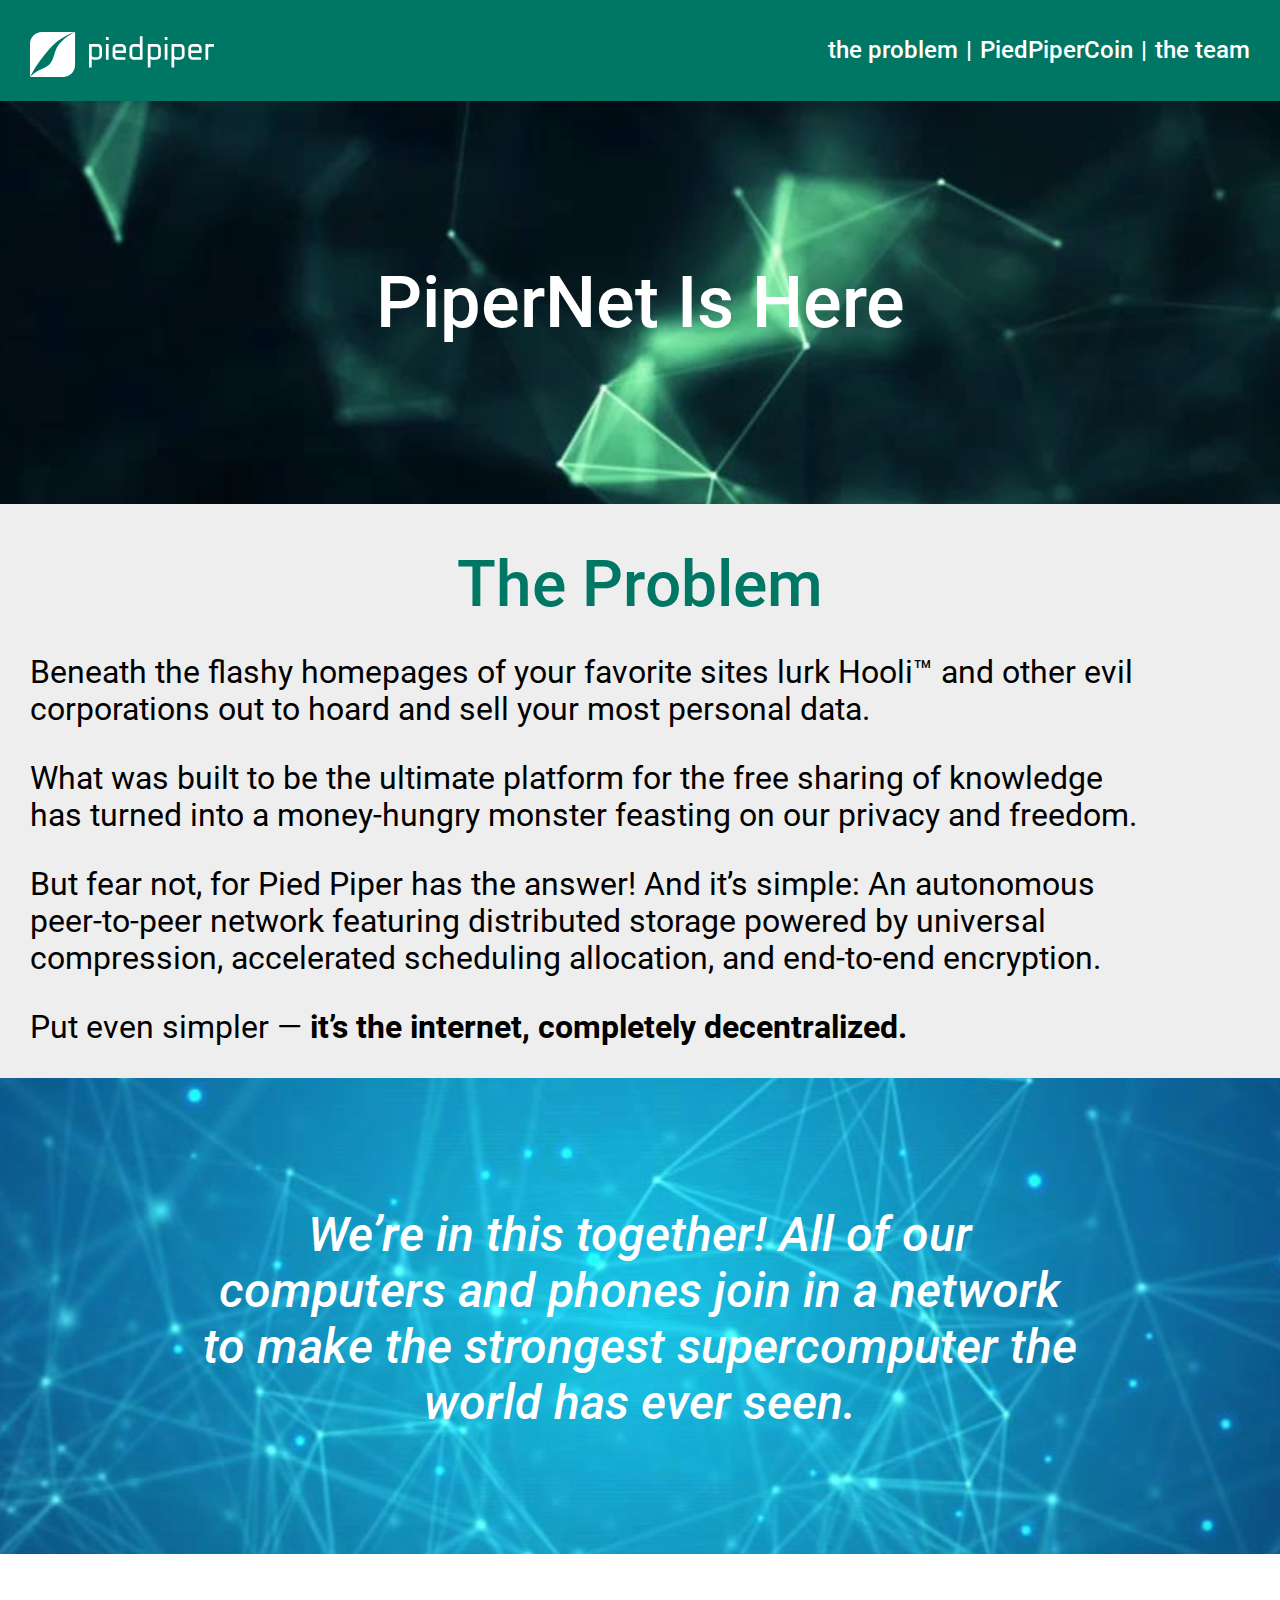
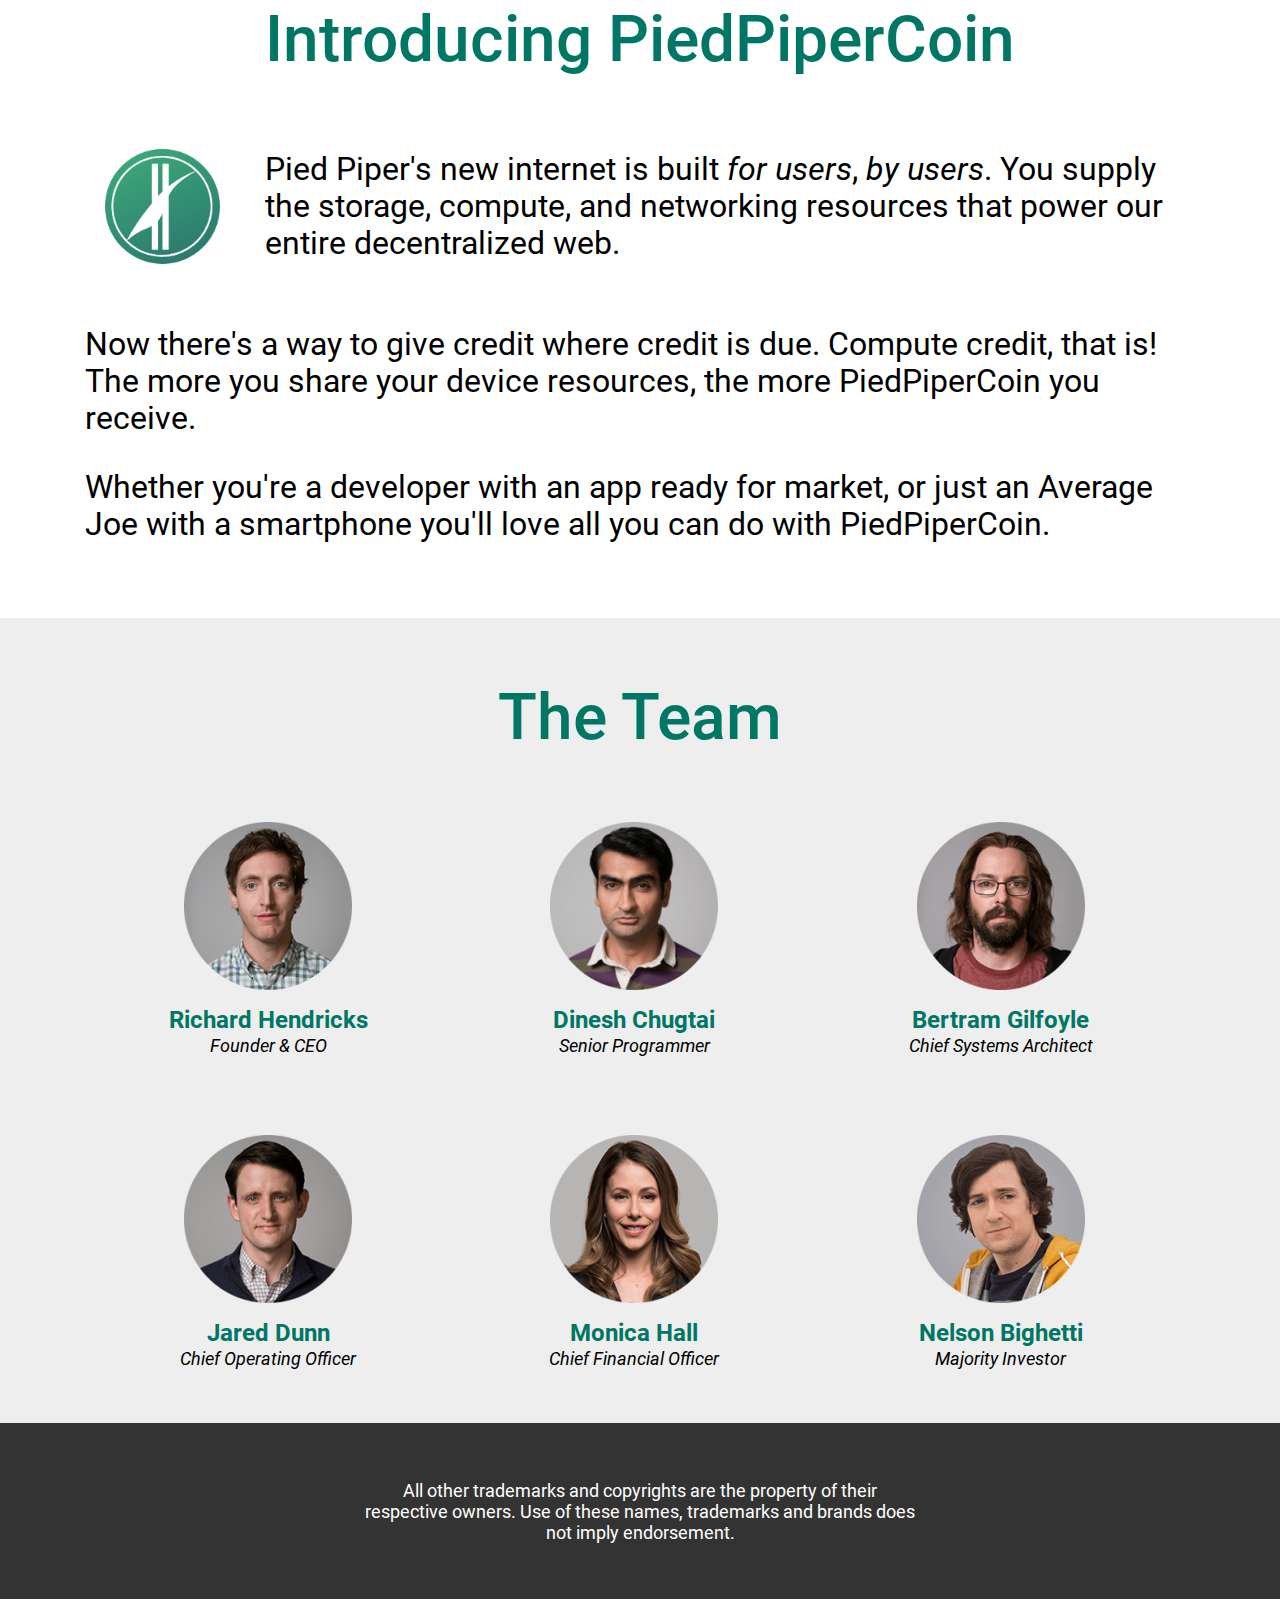
<file: landing_page/index.html>
<!DOCTYPE html>
<html lang="en">
<head>
	<meta charset="UTF-8">
	<meta name="viewport" content="width-device-width, initial-scale-1.0">
	<meta http-equiv="X-UA-Compatible" content="ie=edge">
	<title>PiedPiperCoin</title>
	<link rel="stylesheet" href="./css/normalize.css">	
	<link rel="stylesheet" href="./css/styles.css">
</head>
<body>
	<header class="header">
		<div class="wrapper">

			<div class="header__wrapper">
				<div class="header__logo">
					<a href="#/" class="header__logo-link">
						<img src="./img/svg/logo.svg" alt="PiedPiperCoin logo" class="header__logo-pic"> 
					</a>
				</div>

				<nav class="header__nav">
					<ul class="header__list">
						<li class="header__item">
							<a href="#" class="header__link">
								the problem
							</a>
						</li>
						<li class="header__item">
							<a class="header__link">|</a>
						</li>
						<li class="header__item">
							<a href="#" class="header__link">
								PiedPiperCoin
							</a>
						</li>
						<li class="header__item">
							<a class="header__link">|</a>
						</li>
						<li class="header__item">
							<a href="#" class="header__link">
								the team
							</a>
						</li>
					</ul>
				</nav>
			</div>

		</div>
	</header>
	<main class="main">
		<section class="intro">
			<div class="intro__container-text">
				<h1 class="h1__intro-text">
					PiperNet Is Here
				</h1>
			</div>
		</section>
		<section class="problem">
			<div class="problem__container-text wrapper">
				<h1 class="h1__problem-tag">
					The Problem
				</h1>	
				<p class="problem__text">
					Beneath the flashy homepages of your favorite sites lurk Hooli™ and other evil corporations out to hoard and sell your most personal data.</p>
				<p class="problem__text">
					What was built to be the ultimate platform for the free sharing of knowledge has turned into a money-hungry monster feasting on our privacy and freedom.</p>
				<p class="problem__text">
					But fear not, for Pied Piper has the answer! And it’s simple:
					An autonomous peer-to-peer network featuring distributed storage powered by universal compression, accelerated scheduling allocation, and end-to-end encryption.</p>
				<p class="problem__text">
					Put even simpler — <b>it’s the internet, completely decentralized.</b>
				</p>
			</div>
		</section>
		<section class="midle">
			<div class="midle__container-text ">
				<h2 class="h2__midle-text">We’re in this together! All of our computers and phones join in a network to make the strongest supercomputer the world has ever seen.
				</h2>	
			</div>
		</section>
		<section class="introducing">
			<div class="introducing__container-text">
				<h1 class="h1__introducing-tag">
					Introducing PiedPiperCoin
				</h1>	
				<div class="introducing__container">
					<div class="introducing__img">
						<img src="./img/svg/ppclogo.svg">
					</div>
					<div class="introducing__p">
						<p class="introducing_text">Pied Piper's new internet is built <i>for users</i>, <i>by users</i>. You supply the storage, compute, and networking resources that power our entire decentralized web.</p>
					</div>	
				</div>
				
				<p class="introducing_text">Now there's a way to give credit where credit is due. Compute credit, that is! The more you share your device resources, the more PiedPiperCoin you receive.</p>
				<p class="introducing_text">Whether you're a developer with an app ready for market, or just an Average Joe with a smartphone you'll love all you can do with PiedPiperCoin.</p>
			</div>
		</section>
		<section class="members">
			<div class="members__container">
				<h1 class="h1__members-tag">The Team</h1>
				<div class="members">
				   	<div class="member">
				   		<img src="./img/richard.png" width="168" height="168">
				   		<h2 class="member-name">Richard Hendricks</h2>
				   		<span class="member-role">Founder & CEO</span>
				 	</div>
				  	<div class="member">
				   		<img src="./img/dinesh.png" width="168" height="168">
				   		<h2 class="member-name">Dinesh Chugtai</h2>
				   		<span class="member-role">Senior Programmer</span>
				   	</div>
				   	<div class="member">
				   		<img src="./img/bertram.png" width="168" height="168">
				   		<h2 class="member-name">Bertram Gilfoyle</h2>
				   		<span class="member-role">Chief Systems Architect</span>
				  	</div>
				  	<div class="member"><img src="./img/jared.png" width="168" height="168">
				   		<h2 class="member-name">Jared Dunn</h2>
				   		<span class="member-role">Chief Operating Officer</span>
				   	</div>
				   	<div class="member">
				   		<img src="./img/monica.png" width="168" height="168">
				   		<h2 class="member-name">Monica Hall</h2>
				   		<span class="member-role">Chief Financial Officer</span>
				   	</div>
				   	<div class="member">
				   		<img src="./img/nelson.png" width="168" height="168">
				   		<h2 class="member-name">Nelson Bighetti</h2>
				    	<span class="member-role">Majority Investor</span>
				   	</div>
				</div>
			</div>
		</section>
	</main>
	<footer class="footer">
		<div class="footer__text">
			<p class="footer__p">
				All other trademarks and copyrights are the property of their respective owners. Use of these names, trademarks and brands does not imply endorsement.
			</p>
		</div>
	</footer>
</body>

</html>
</file>
<file: first_job/css/style.css>
body {
	width: 50%;
	margin: auto;
/*	background: #e64c0c;*/
}

h1, h2, h3 {
   font-family: 'Roboto', 'Helvetica Nue', sans-serif;
	margin-top: 1.5em;
	letter-spacing: 1px;
}

h1 {
	font-size: 32px;
}

table, td  {
	border-color: black;
	border-style: solid;
	border-width: 1px;
	text-align: center;
}

table {
	width: 70%;
	margin: auto;
}

figure {
	width:10em;
	float: right;
	margin-bottom: 20px;
	margin-left: 20px;
}

figure > img {

	width:100%;
}

figcaption {
	font-style: italic;
	text-align: center;
	word-wrap: break-word;
}
</file>
<file: landing_page/css/styles.css>
/* roboto-regular - latin */
@font-face {
  font-family: 'Roboto';
  font-style: normal;
  font-weight: 400;
  src: local(''),
       url('../fonts/roboto-v20-latin-regular.woff2') format('woff2'), /* Chrome 26+, Opera 23+, Firefox 39+ */
       url('../fonts/roboto-v20-latin-regular.woff') format('woff'); /* Chrome 6+, Firefox 3.6+, IE 9+, Safari 5.1+ */
}
/* roboto-italic - latin */
@font-face {
  font-family: 'Roboto';
  font-style: italic;
  font-weight: 400;
  src: local(''),
       url('../fonts/roboto-v20-latin-italic.woff2') format('woff2'), /* Chrome 26+, Opera 23+, Firefox 39+ */
       url('../fonts/roboto-v20-latin-italic.woff') format('woff'); /* Chrome 6+, Firefox 3.6+, IE 9+, Safari 5.1+ */
}
/* roboto-500 - latin */
@font-face {
  font-family: 'Roboto';
  font-style: normal;
  font-weight: 500;
  src: local(''),
       url('../fonts/roboto-v20-latin-500.woff2') format('woff2'), /* Chrome 26+, Opera 23+, Firefox 39+ */
       url('../fonts/roboto-v20-latin-500.woff') format('woff'); /* Chrome 6+, Firefox 3.6+, IE 9+, Safari 5.1+ */
}
/* roboto-700 - latin */
@font-face {
  font-family: 'Roboto';
  font-style: normal;
  font-weight: 700;
  src: local(''),
       url('../fonts/roboto-v20-latin-700.woff2') format('woff2'), /* Chrome 26+, Opera 23+, Firefox 39+ */
       url('../fonts/roboto-v20-latin-700.woff') format('woff'); /* Chrome 6+, Firefox 3.6+, IE 9+, Safari 5.1+ */
}
/* roboto-500italic - latin */
@font-face {
  font-family: 'Roboto';
  font-style: italic;
  font-weight: 500;
  src: local(''),
       url('../fonts/roboto-v20-latin-500italic.woff2') format('woff2'), /* Chrome 26+, Opera 23+, Firefox 39+ */
       url('../fonts/roboto-v20-latin-500italic.woff') format('woff'); /* Chrome 6+, Firefox 3.6+, IE 9+, Safari 5.1+ */
}
/* roboto-700italic - latin */
@font-face {
  font-family: 'Roboto';
  font-style: italic;
  font-weight: 700;
  src: local(''),
       url('../fonts/roboto-v20-latin-700italic.woff2') format('woff2'), /* Chrome 26+, Opera 23+, Firefox 39+ */
       url('../fonts/roboto-v20-latin-700italic.woff') format('woff'); /* Chrome 6+, Firefox 3.6+, IE 9+, Safari 5.1+ */
}

html {
	box-sizing: border-box;
}

*, *::before, *::after {
	box-sizing: inherit;
}

body {
  font-family: Roboto;
  font-style: normal;
  font-size: 16px;
  line-height: 1.2;
  font-weight: normal;
  color: #000000;
}

/* Header styles start */

.wrapper {
  max-width: 1220px;
  margin: 0 auto;
}

.header {
  background-color: #007765;
  width: 100%;
}

.header__wrapper {
  display: flex;
  flex-wrap: wrap;
  align-items: flex-end;
  justify-content: space-between;
  padding-top: 20px;
  padding-bottom: 20px;
}

.header__list {
  display: flex;
  flex-wrap: wrap;
}

.header__item {
  margin-right: 8px;
  list-style-type: none;
}

.header__item:last-child {
  margin-right: 0;
}

.header__link {
  font-weight: 500;
  font-size: 24px;
  text-align: center;
  color: #FFFFFF;
  text-decoration: none;
}

.header__link:hover, .header__link:focus, .header__link:active {
  opacity: .75;
}

/* Header styles end */

/* Intro styles start */

.main {
    background-color: #EEEEEE;
}

.intro {
  height: 403px;
  width: 100%;
  background: url(../img/svg/intro-bg.svg) no-repeat center;
  background-size:  auto 665px;
}

.problem__container-text {
  height: 100%;
}

.h1__intro-text {
  margin: 0;
  padding: 0;
  font-weight: 500;
  font-size: 72px;
  text-align: center;
  color: #FFFFFF;
  line-height: 403px;
}

.h1__problem-tag {
  margin-top: 48;
  margin-bottom: 0;
  padding: 0;
  font-weight: 500;
  font-size: 64px;
  line-height: 75px;
  /* identical to box height */
  text-align: center;
  color: #007765;
}

.problem__text {
  width: 1110px;

  margin-top: 16;
  font-size: 32px;
  line-height: 37px;
  color: #000000;
  text-align: left;
}


/* intro styles end */

/* midle styles start */

.midle {
  height: 483px;
  width: 100%;
  background: url(../img/svg/midle-bg.svg) no-repeat center;
  background-size:  auto 483px;
}

.midle__container-text {
  display: flex;
  justify-content: center;
  align-items: center;
  height: 100%;
}


.h2__midle-text {
  width: 893px;
  padding-top: 128px;
  padding-bottom: 128px;
  font-style: italic;
  font-weight: 500;
  font-size: 48px;
  line-height: 56px;
  text-align: center;

  color: #FFFFFF;
}

/* midle styles end */

/* introducing styles start */
.introducing {
margin-top:-50px;
  padding: 0;
  height: 664px;
  width: 100%;
  background-color: #FFFFFF;
}

.h1__introducing-tag {
  padding-top: 48px;
  font-weight: 500;
  font-size: 64px;
  line-height: 75px;
  /* identical to box height */
  text-align: center;
  color: #007765;
}

.introducing__container-text {
  height: 100%;
  width: 1110px;
  margin: 0 auto;
}

.introducing_text {
  font-style: normal;
  font-weight: normal;
  font-size: 32px;
  line-height: 37px;
  color: #000000;
}

.introducing__container {
  width: 1110px;

  display: flex;
  flex-wrap: wrap;
  align-items: flex-center;
  justify-content: space-between;
}

.introducing__img {
  display: flex;
  padding: 20px;
  align-items: center;
  vertical-align: center;
}

.introducing__p {
  width: 930px;
}

.introducing_text {
  padding: 0;
}
.introducing_img {
  align-items: center;
  vertical-align: center;
}

/* introducing styles end */

/* members styles start */
.h1__members-tag{
  font-weight: 500;
  font-size: 64px;
  line-height: 75px;
  /* identical to box height */
  text-align: center;
  color: #007765;
}

.members__container {
  padding-top: 20px;
  width: 1110px;
  margin: 0 auto;
}

.members {
  display: flex;
  flex-wrap: wrap;
  width: 100%;
}

.member {
  text-align: center;
  flex-basis: 33%;
  padding: 24px;
  box-sizing: border-box;
  margin-bottom: 30px;
}

.member-name {
  margin: 0;
  margin-top: 12px;
  font-weight: 600;
  font-size: 24px;
  color: #007765;
}

.member-role {
  font-style: italic;
  font-size: 18px;
}

/* members styles end */
.footer {
  background-color: #333333;
  width: 100%;
  height: 176px;
}

.footer__text {
  margin: 0 auto;
  width: 550px;
  height: 100%;
  display: flex;
  justify-content: center;
  align-items: center;
}

.footer__p {
  font-weight: normal;
  font-size: 18px;
  line-height: 21px;
  text-align: center;

  color: #FFFFFF;
}
</file>
